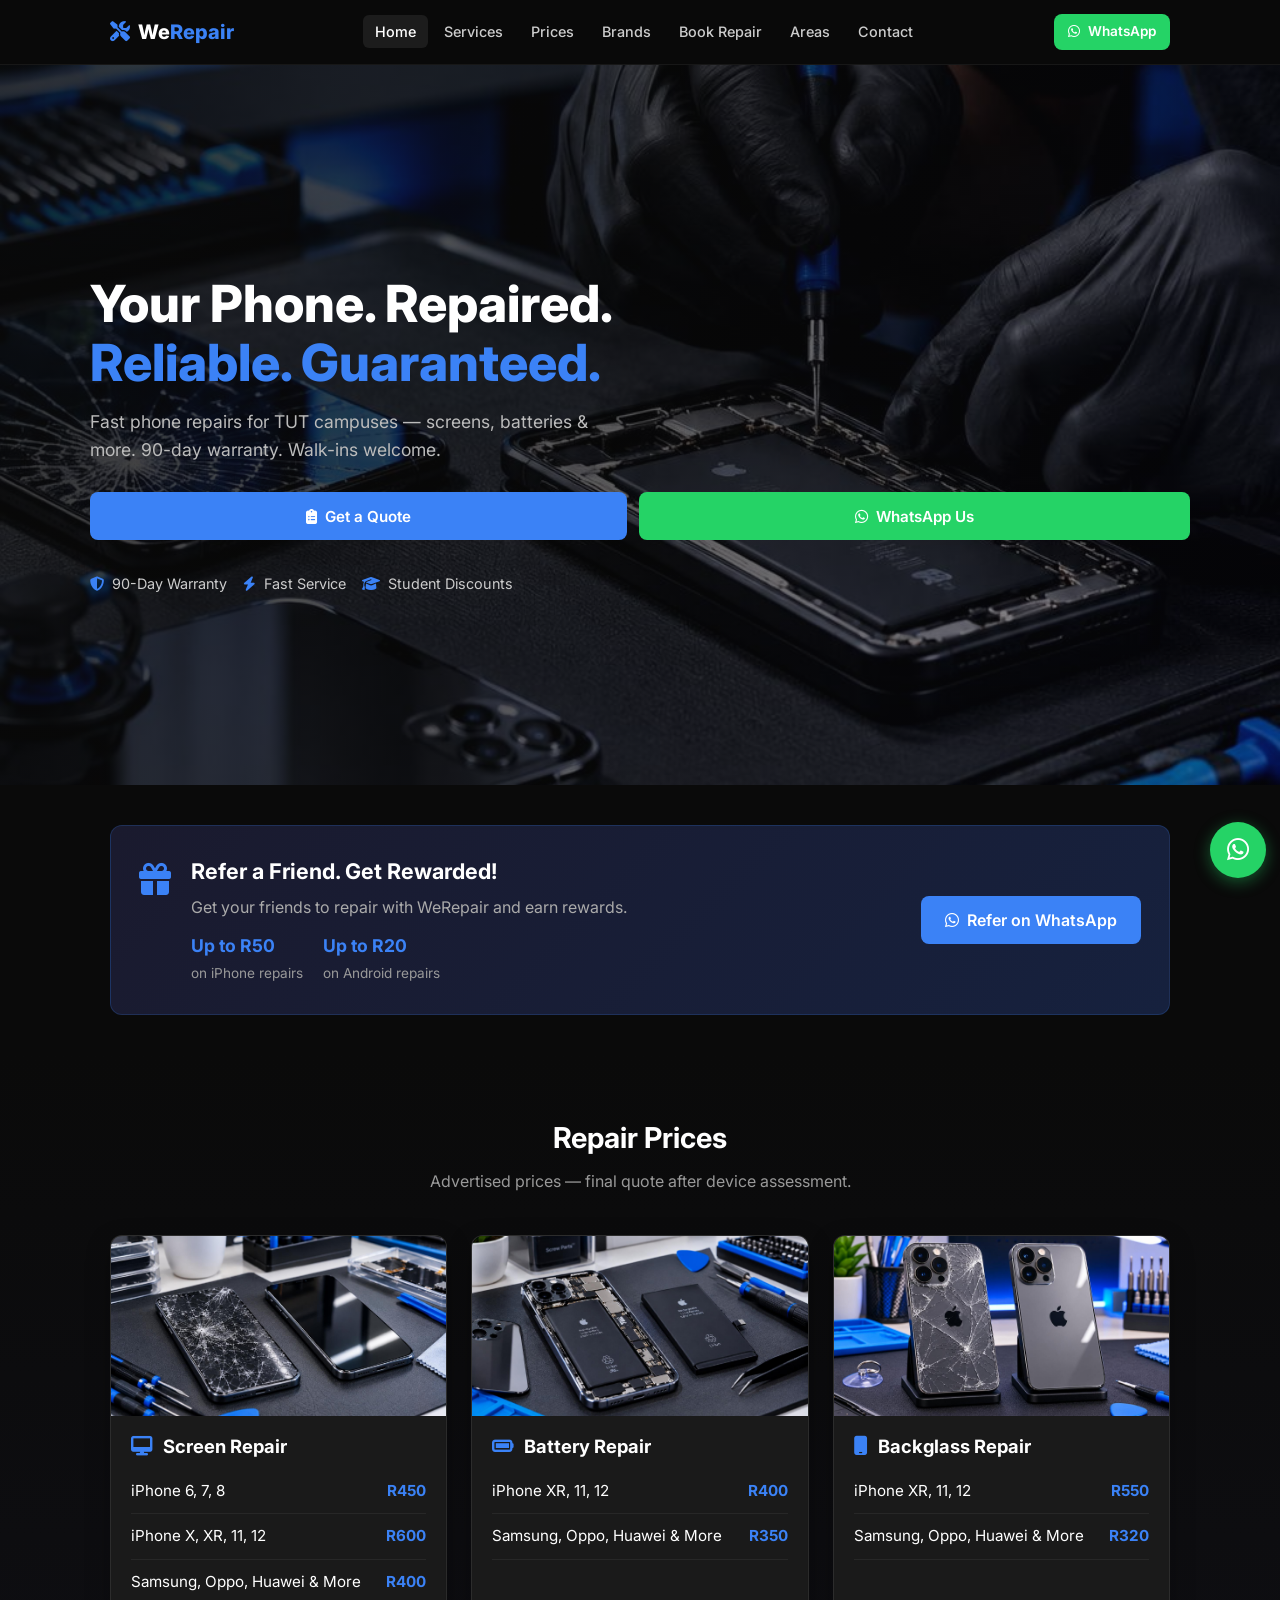
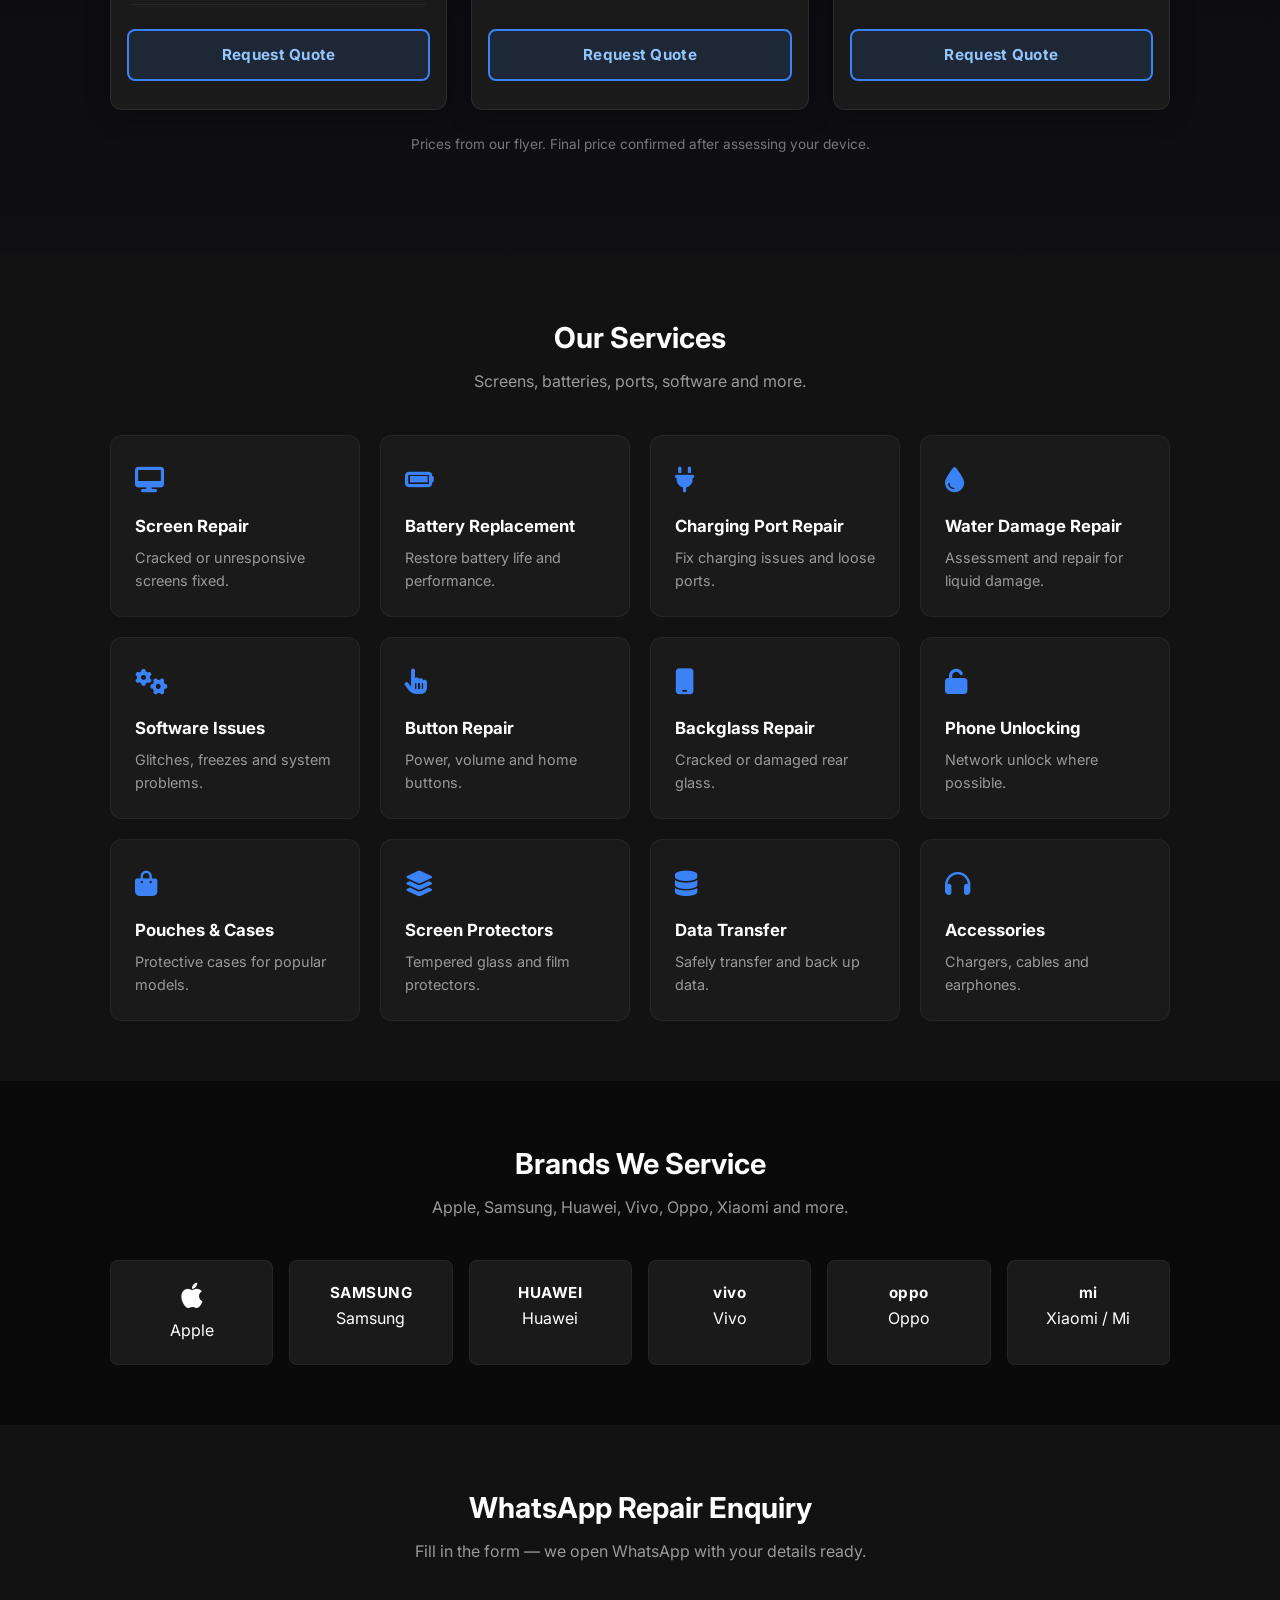
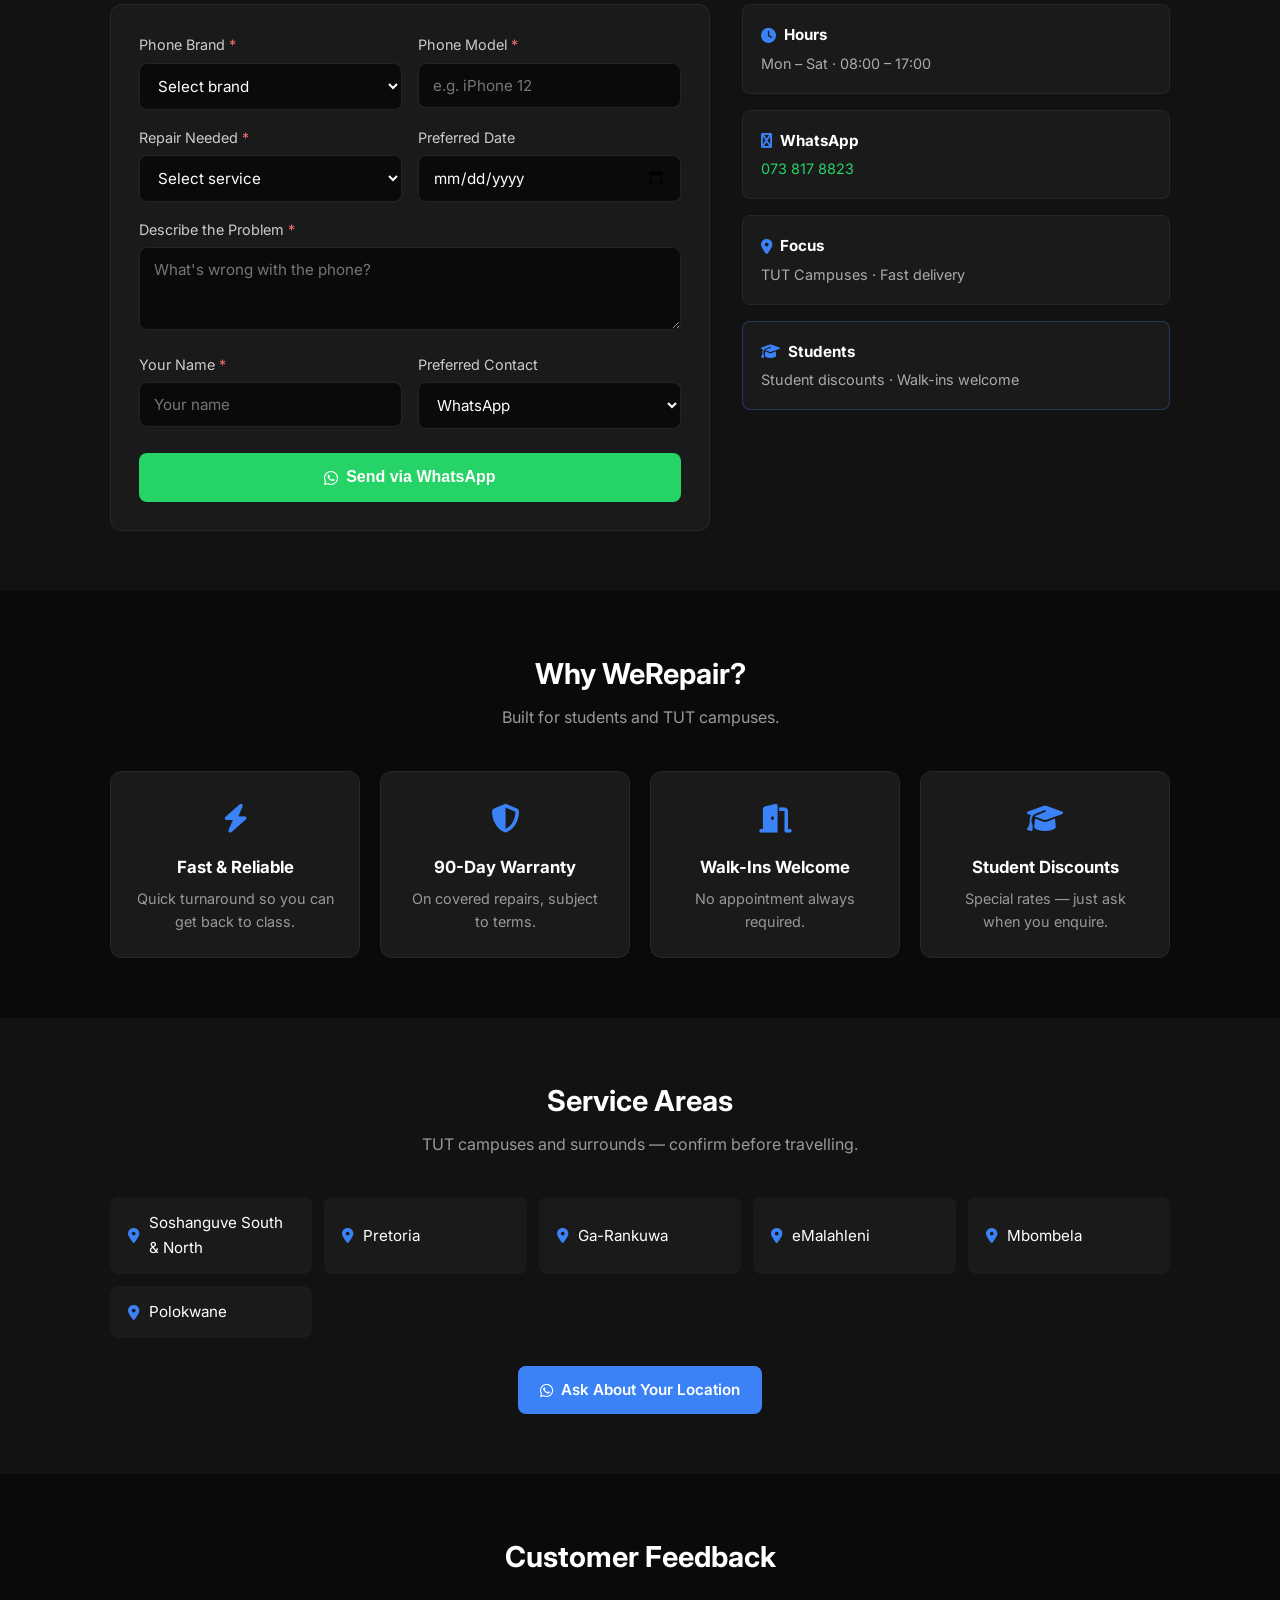
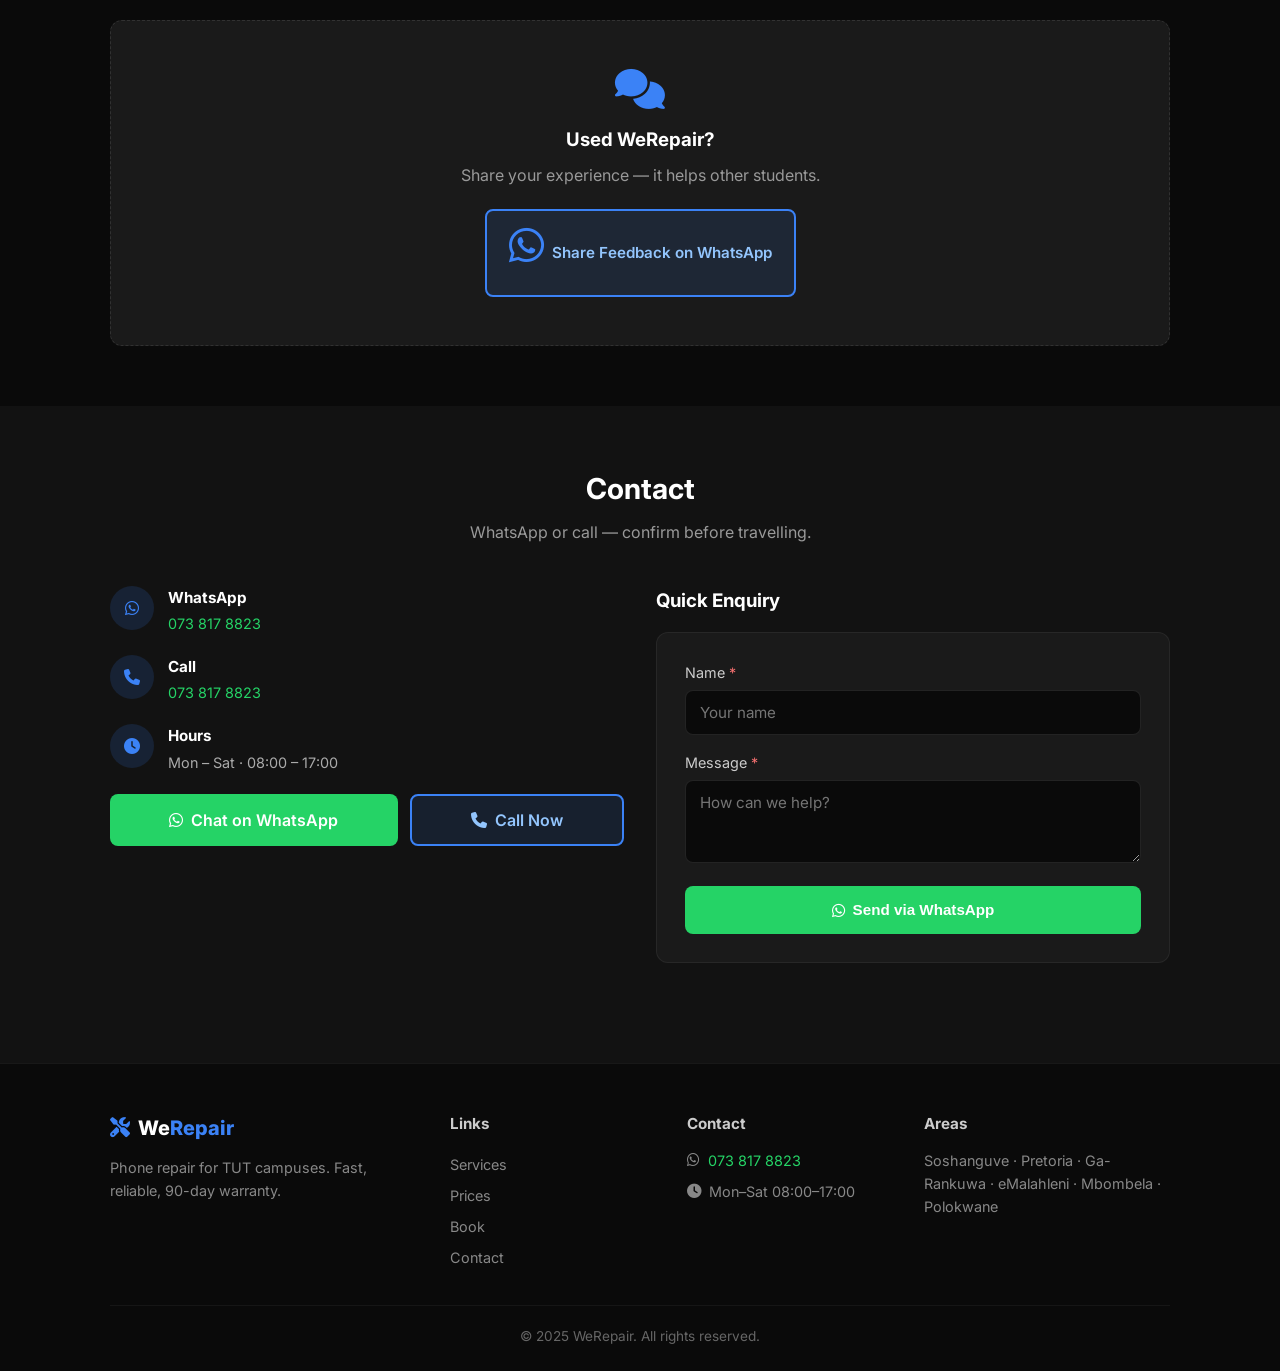
<file: index.html>
<!DOCTYPE html>
<html lang="en">
<head>
  <meta charset="UTF-8">
  <meta name="viewport" content="width=device-width, initial-scale=1.0">
  <meta name="description" content="WeRepair - Premium phone repair serving TUT campuses. Fast, reliable screen, battery and backglass repairs with 90-day warranty. Walk-ins welcome. Student discounts available.">
  <title>WeRepair | Premium Phone Repair Serving TUT Campuses</title>
  <link rel="preconnect" href="https://fonts.googleapis.com">
  <link rel="preconnect" href="https://fonts.gstatic.com" crossorigin>
  <link href="https://fonts.googleapis.com/css2?family=Inter:wght@400;500;600;700;800&display=swap" rel="stylesheet">
  <link rel="stylesheet" href="https://cdnjs.cloudflare.com/ajax/libs/font-awesome/6.5.1/css/all.min.css">
  <link rel="stylesheet" href="css/styles.css?v=14">
  <link rel="icon" href="data:image/svg+xml,<svg xmlns='http://www.w3.org/2000/svg' viewBox='0 0 100 100'><text y='.9em' font-size='90'>🔧</text></svg>">
</head>
<body>
  <header class="header" id="header">
    <div class="container nav-container">
      <a href="#home" class="logo">
        <span class="logo-icon"><i class="fas fa-tools"></i></span>
        <span class="logo-text">We<span>Repair</span></span>
      </a>
      <nav class="nav" id="nav">
        <ul class="nav-list">
          <li><a href="#home" class="nav-link">Home</a></li>
          <li><a href="#services" class="nav-link">Services</a></li>
          <li><a href="#prices" class="nav-link">Prices</a></li>
          <li><a href="#brands" class="nav-link">Brands</a></li>
          <li><a href="#booking" class="nav-link">Book Repair</a></li>
          <li><a href="#areas" class="nav-link">Areas</a></li>
          <li><a href="#contact" class="nav-link">Contact</a></li>
        </ul>
      </nav>
      <div class="nav-actions">
        <a href="https://wa.me/27738178823" class="btn btn-whatsapp btn-sm" target="_blank" rel="noopener"><i class="fab fa-whatsapp"></i> WhatsApp</a>
        <button class="nav-toggle" id="nav-toggle" aria-label="Toggle menu"><span></span><span></span><span></span></button>
      </div>
    </div>
  </header>

  <section class="hero" id="home">
    <div class="hero-bg" style="background-image:url('images/hero-repair.jpg.png');"></div>
    <div class="hero-overlay"></div>
    <div class="container hero-content">
      <div class="hero-text">
        <h1>Your Phone. Repaired.<br><span>Reliable. Guaranteed.</span></h1>
        <p class="hero-subtitle">Fast phone repairs for TUT campuses — screens, batteries & more. 90-day warranty. Walk-ins welcome.</p>
        <div class="hero-buttons">
          <a href="#booking" class="btn btn-primary"><i class="fas fa-clipboard-list"></i> Get a Quote</a>
          <a href="https://wa.me/27738178823?text=Hi%20WeRepair%2C%20I%20need%20help%20with%20my%20phone%20repair." class="btn btn-whatsapp" target="_blank" rel="noopener"><i class="fab fa-whatsapp"></i> WhatsApp Us</a>
        </div>
        <div class="trust-badges">
          <div class="badge"><i class="fas fa-shield-alt"></i><span>90-Day Warranty</span></div>
          <div class="badge"><i class="fas fa-bolt"></i><span>Fast Service</span></div>
          <div class="badge"><i class="fas fa-graduation-cap"></i><span>Student Discounts</span></div>
        </div>
      </div>
    </div>
  </section>

  <section class="referral" id="referral">
    <div class="container">
      <div class="referral-card">
        <div class="referral-content">
          <div class="referral-icon"><i class="fas fa-gift"></i></div>
          <div class="referral-text">
            <h2>Refer a Friend. Get Rewarded!</h2>
            <p>Get your friends to repair with WeRepair and earn rewards.</p>
            <div class="referral-offers">
              <div class="offer"><span class="offer-amount">Up to R50</span><span class="offer-label">on iPhone repairs</span></div>
              <div class="offer"><span class="offer-amount">Up to R20</span><span class="offer-label">on Android repairs</span></div>
            </div>
          </div>
        </div>
        <a href="https://wa.me/27738178823?text=Hi%20WeRepair%2C%20I%20would%20like%20to%20know%20more%20about%20the%20Refer-a-Friend%20reward." class="btn btn-primary btn-lg" target="_blank" rel="noopener"><i class="fab fa-whatsapp"></i> Refer on WhatsApp</a>
      </div>
    </div>
  </section>

  <section class="prices" id="prices">
    <div class="container">
      <div class="section-header">
        <h2>Repair Prices</h2>
        <p>Advertised prices — final quote after device assessment.</p>
      </div>
      <div class="price-grid">
        <div class="price-card">
          <div class="price-card-image">
            <img src="images/service-screen.jpg.png" alt="Screen repair" loading="lazy">
          </div>
          <div class="price-card-header"><i class="fas fa-desktop"></i><h3>Screen Repair</h3></div>
          <ul class="price-list">
            <li><span class="model">iPhone 6, 7, 8</span><span class="price">R450</span></li>
            <li><span class="model">iPhone X, XR, 11, 12</span><span class="price">R600</span></li>
            <li><span class="model">Samsung, Oppo, Huawei & More</span><span class="price">R400</span></li>
          </ul>
          <a href="#booking" class="btn btn-outline btn-block" data-service="Screen Repair">Request Quote</a>
        </div>
        <div class="price-card">
          <div class="price-card-image">
            <img src="images/service-battery.jpg.png" alt="Battery repair" loading="lazy">
          </div>
          <div class="price-card-header"><i class="fas fa-battery-full"></i><h3>Battery Repair</h3></div>
          <ul class="price-list">
            <li><span class="model">iPhone XR, 11, 12</span><span class="price">R400</span></li>
            <li><span class="model">Samsung, Oppo, Huawei & More</span><span class="price">R350</span></li>
          </ul>
          <a href="#booking" class="btn btn-outline btn-block" data-service="Battery Repair">Request Quote</a>
        </div>
        <div class="price-card">
          <div class="price-card-image">
            <img src="images/service-backglass.jpg.png" alt="Backglass repair" loading="lazy">
          </div>
          <div class="price-card-header"><i class="fas fa-mobile"></i><h3>Backglass Repair</h3></div>
          <ul class="price-list">
            <li><span class="model">iPhone XR, 11, 12</span><span class="price">R550</span></li>
            <li><span class="model">Samsung, Oppo, Huawei & More</span><span class="price">R320</span></li>
          </ul>
          <a href="#booking" class="btn btn-outline btn-block" data-service="Backglass Repair">Request Quote</a>
        </div>
      </div>
      <p class="price-disclaimer">Prices from our flyer. Final price confirmed after assessing your device.</p>
    </div>
  </section>

  <section class="services" id="services">
    <div class="container">
      <div class="section-header"><h2>Our Services</h2><p>Screens, batteries, ports, software and more.</p></div>
      <div class="services-grid">
        <div class="service-card"><div class="service-icon"><i class="fas fa-desktop"></i></div><h3>Screen Repair</h3><p>Cracked or unresponsive screens fixed.</p></div>
        <div class="service-card"><div class="service-icon"><i class="fas fa-battery-full"></i></div><h3>Battery Replacement</h3><p>Restore battery life and performance.</p></div>
        <div class="service-card"><div class="service-icon"><i class="fas fa-plug"></i></div><h3>Charging Port Repair</h3><p>Fix charging issues and loose ports.</p></div>
        <div class="service-card"><div class="service-icon"><i class="fas fa-tint"></i></div><h3>Water Damage Repair</h3><p>Assessment and repair for liquid damage.</p></div>
        <div class="service-card"><div class="service-icon"><i class="fas fa-cogs"></i></div><h3>Software Issues</h3><p>Glitches, freezes and system problems.</p></div>
        <div class="service-card"><div class="service-icon"><i class="fas fa-hand-pointer"></i></div><h3>Button Repair</h3><p>Power, volume and home buttons.</p></div>
        <div class="service-card"><div class="service-icon"><i class="fas fa-mobile"></i></div><h3>Backglass Repair</h3><p>Cracked or damaged rear glass.</p></div>
        <div class="service-card"><div class="service-icon"><i class="fas fa-unlock"></i></div><h3>Phone Unlocking</h3><p>Network unlock where possible.</p></div>
        <div class="service-card"><div class="service-icon"><i class="fas fa-shopping-bag"></i></div><h3>Pouches & Cases</h3><p>Protective cases for popular models.</p></div>
        <div class="service-card"><div class="service-icon"><i class="fas fa-layer-group"></i></div><h3>Screen Protectors</h3><p>Tempered glass and film protectors.</p></div>
        <div class="service-card"><div class="service-icon"><i class="fas fa-database"></i></div><h3>Data Transfer</h3><p>Safely transfer and back up data.</p></div>
        <div class="service-card"><div class="service-icon"><i class="fas fa-headphones"></i></div><h3>Accessories</h3><p>Chargers, cables and earphones.</p></div>
      </div>
    </div>
  </section>

  <section class="brands" id="brands">
    <div class="container">
      <div class="section-header"><h2>Brands We Service</h2><p>Apple, Samsung, Huawei, Vivo, Oppo, Xiaomi and more.</p></div>
      <div class="brands-grid">
        <div class="brand-item"><i class="fab fa-apple"></i><span>Apple</span></div>
        <div class="brand-item"><span class="brand-text">SAMSUNG</span><span>Samsung</span></div>
        <div class="brand-item"><span class="brand-text">HUAWEI</span><span>Huawei</span></div>
        <div class="brand-item"><span class="brand-text">vivo</span><span>Vivo</span></div>
        <div class="brand-item"><span class="brand-text">oppo</span><span>Oppo</span></div>
        <div class="brand-item"><span class="brand-text">mi</span><span>Xiaomi / Mi</span></div>
      </div>
    </div>
  </section>

  <section class="booking" id="booking">
    <div class="container">
      <div class="section-header"><h2>WhatsApp Repair Enquiry</h2><p>Fill in the form — we open WhatsApp with your details ready.</p></div>
      <div class="booking-wrapper">
        <form id="repair-form" class="repair-form" novalidate>
          <div class="form-row">
            <div class="form-group"><label for="brand">Phone Brand <span class="required">*</span></label><select id="brand" name="brand" required><option value="">Select brand</option><option value="Apple">Apple</option><option value="Samsung">Samsung</option><option value="Huawei">Huawei</option><option value="Vivo">Vivo</option><option value="Oppo">Oppo</option><option value="Xiaomi">Xiaomi / Mi</option><option value="Other">Other</option></select></div>
            <div class="form-group"><label for="model">Phone Model <span class="required">*</span></label><input type="text" id="model" name="model" placeholder="e.g. iPhone 12" required></div>
          </div>
          <div class="form-row">
            <div class="form-group"><label for="service">Repair Needed <span class="required">*</span></label><select id="service" name="service" required><option value="">Select service</option><option value="Screen Repair">Screen Repair</option><option value="Battery Replacement">Battery Replacement</option><option value="Backglass Repair">Backglass Repair</option><option value="Charging Port Repair">Charging Port Repair</option><option value="Water Damage Repair">Water Damage Repair</option><option value="Software Issues">Software Issues</option><option value="Button Repair">Button Repair</option><option value="Other">Other</option></select></div>
            <div class="form-group"><label for="preferred-date">Preferred Date</label><input type="date" id="preferred-date" name="preferred-date"></div>
          </div>
          <div class="form-group"><label for="problem">Describe the Problem <span class="required">*</span></label><textarea id="problem" name="problem" rows="3" placeholder="What's wrong with the phone?" required></textarea></div>
          <div class="form-row">
            <div class="form-group"><label for="name">Your Name <span class="required">*</span></label><input type="text" id="name" name="name" placeholder="Your name" required></div>
            <div class="form-group"><label for="contact-method">Preferred Contact</label><select id="contact-method" name="contact-method"><option value="WhatsApp">WhatsApp</option><option value="Call">Phone Call</option></select></div>
          </div>
          <div class="form-actions"><button type="submit" class="btn btn-whatsapp btn-lg"><i class="fab fa-whatsapp"></i> Send via WhatsApp</button></div>
        </form>
        <div class="booking-info">
          <div class="info-card"><h3><i class="fas fa-clock"></i> Hours</h3><p>Mon – Sat · 08:00 – 17:00</p></div>
          <div class="info-card"><h3><i class="fas fa-whatsapp"></i> WhatsApp</h3><p><a href="https://wa.me/27738178823">073 817 8823</a></p></div>
          <div class="info-card"><h3><i class="fas fa-map-marker-alt"></i> Focus</h3><p>TUT Campuses · Fast delivery</p></div>
          <div class="info-card highlight"><h3><i class="fas fa-graduation-cap"></i> Students</h3><p>Student discounts · Walk-ins welcome</p></div>
        </div>
      </div>
    </div>
  </section>

  <section class="why-us" id="why-us">
    <div class="container">
      <div class="section-header"><h2>Why WeRepair?</h2><p>Built for students and TUT campuses.</p></div>
      <div class="why-grid">
        <div class="why-card"><div class="why-icon"><i class="fas fa-bolt"></i></div><h3>Fast & Reliable</h3><p>Quick turnaround so you can get back to class.</p></div>
        <div class="why-card"><div class="why-icon"><i class="fas fa-shield-alt"></i></div><h3>90-Day Warranty</h3><p>On covered repairs, subject to terms.</p></div>
        <div class="why-card"><div class="why-icon"><i class="fas fa-door-open"></i></div><h3>Walk-Ins Welcome</h3><p>No appointment always required.</p></div>
        <div class="why-card"><div class="why-icon"><i class="fas fa-graduation-cap"></i></div><h3>Student Discounts</h3><p>Special rates — just ask when you enquire.</p></div>
      </div>
    </div>
  </section>

  <section class="areas" id="areas">
    <div class="container">
      <div class="section-header"><h2>Service Areas</h2><p>TUT campuses and surrounds — confirm before travelling.</p></div>
      <div class="areas-grid">
        <div class="area-item"><i class="fas fa-map-marker-alt"></i><span>Soshanguve South & North</span></div>
        <div class="area-item"><i class="fas fa-map-marker-alt"></i><span>Pretoria</span></div>
        <div class="area-item"><i class="fas fa-map-marker-alt"></i><span>Ga-Rankuwa</span></div>
        <div class="area-item"><i class="fas fa-map-marker-alt"></i><span>eMalahleni</span></div>
        <div class="area-item"><i class="fas fa-map-marker-alt"></i><span>Mbombela</span></div>
        <div class="area-item"><i class="fas fa-map-marker-alt"></i><span>Polokwane</span></div>
      </div>
      <div class="areas-cta">
        <a href="https://wa.me/27738178823?text=Hi%20WeRepair%2C%20do%20you%20cover%20my%20campus%3F" class="btn btn-primary" target="_blank" rel="noopener"><i class="fab fa-whatsapp"></i> Ask About Your Location</a>
      </div>
    </div>
  </section>

  <section class="reviews" id="reviews">
    <div class="container">
      <div class="section-header"><h2>Customer Feedback</h2></div>
      <div class="reviews-placeholder">
        <div class="placeholder-content">
          <i class="fas fa-comments"></i>
          <h3>Used WeRepair?</h3>
          <p>Share your experience — it helps other students.</p>
          <a href="https://wa.me/27738178823?text=Hi%20WeRepair%2C%20I%20would%20like%20to%20share%20feedback." class="btn btn-outline" target="_blank" rel="noopener"><i class="fab fa-whatsapp"></i> Share Feedback on WhatsApp</a>
        </div>
      </div>
    </div>
  </section>

  <section class="contact" id="contact">
    <div class="container">
      <div class="section-header"><h2>Contact</h2><p>WhatsApp or call — confirm before travelling.</p></div>
      <div class="contact-grid">
        <div class="contact-info">
          <div class="contact-item"><div class="contact-icon"><i class="fab fa-whatsapp"></i></div><div><h4>WhatsApp</h4><p><a href="https://wa.me/27738178823">073 817 8823</a></p></div></div>
          <div class="contact-item"><div class="contact-icon"><i class="fas fa-phone"></i></div><div><h4>Call</h4><p><a href="tel:+27738178823">073 817 8823</a></p></div></div>
          <div class="contact-item"><div class="contact-icon"><i class="fas fa-clock"></i></div><div><h4>Hours</h4><p>Mon – Sat · 08:00 – 17:00</p></div></div>
          <div class="contact-actions">
            <a href="https://wa.me/27738178823" class="btn btn-whatsapp btn-lg" target="_blank" rel="noopener"><i class="fab fa-whatsapp"></i> Chat on WhatsApp</a>
            <a href="tel:+27738178823" class="btn btn-outline btn-lg"><i class="fas fa-phone"></i> Call Now</a>
          </div>
        </div>
        <div class="contact-form-wrapper">
          <h3>Quick Enquiry</h3>
          <form id="contact-form" class="contact-form" novalidate>
            <div class="form-group"><label for="c-name">Name <span class="required">*</span></label><input type="text" id="c-name" name="name" required placeholder="Your name"></div>
            <div class="form-group"><label for="c-message">Message <span class="required">*</span></label><textarea id="c-message" name="message" rows="3" required placeholder="How can we help?"></textarea></div>
            <button type="submit" class="btn btn-whatsapp btn-block"><i class="fab fa-whatsapp"></i> Send via WhatsApp</button>
          </form>
        </div>
      </div>
    </div>
  </section>

  <footer class="footer">
    <div class="container">
      <div class="footer-grid">
        <div class="footer-brand">
          <a href="#home" class="logo"><span class="logo-icon"><i class="fas fa-tools"></i></span><span class="logo-text">We<span>Repair</span></span></a>
          <p>Phone repair for TUT campuses. Fast, reliable, 90-day warranty.</p>
        </div>
        <div class="footer-links"><h4>Links</h4><ul><li><a href="#services">Services</a></li><li><a href="#prices">Prices</a></li><li><a href="#booking">Book</a></li><li><a href="#contact">Contact</a></li></ul></div>
        <div class="footer-contact"><h4>Contact</h4><ul><li><i class="fab fa-whatsapp"></i> <a href="https://wa.me/27738178823">073 817 8823</a></li><li><i class="fas fa-clock"></i> Mon–Sat 08:00–17:00</li></ul></div>
        <div class="footer-areas"><h4>Areas</h4><p>Soshanguve · Pretoria · Ga-Rankuwa · eMalahleni · Mbombela · Polokwane</p></div>
      </div>
      <div class="footer-bottom"><p>&copy; 2025 WeRepair. All rights reserved.</p></div>
    </div>
  </footer>

  <button class="scroll-top" id="scroll-top" aria-label="Scroll to top"><i class="fas fa-chevron-up"></i></button>
  <a href="https://wa.me/27738178823" class="floating-whatsapp" target="_blank" rel="noopener" aria-label="Chat on WhatsApp"><i class="fab fa-whatsapp"></i></a>

  <script src="js/script.js"></script>
</body>
</html>
</file>
<file: css/styles.css>
/* ===== CSS Variables ===== */
:root {
  --color-black: #0a0a0a;
  --color-charcoal: #1a1a1a;
  --color-dark: #121212;
  --color-gray: #2a2a2a;
  --color-light-gray: #888;
  --color-white: #ffffff;
  --color-blue: #3b82f6;
  --color-blue-dark: #2563eb;
  --color-whatsapp: #25d366;
  --color-whatsapp-dark: #1da851;
  --font: 'Inter', -apple-system, BlinkMacSystemFont, sans-serif;
  --radius: 12px;
  --radius-sm: 8px;
  --shadow: 0 4px 20px rgba(0,0,0,0.3);
  --transition: 0.3s ease;
}

*, *::before, *::after { box-sizing: border-box; margin: 0; padding: 0; }
html {
  scroll-behavior: smooth;
  overflow-x: hidden;
  width: 100%;
}
body {
  font-family: var(--font);
  background: var(--color-black);
  color: var(--color-white);
  line-height: 1.6;
  overflow-x: hidden;
  width: 100%;
  max-width: 100vw;
}
img { max-width: 100%; display: block; }
a { color: inherit; text-decoration: none; }
ul { list-style: none; }
.container {
  width: 100%;
  max-width: 1100px;
  margin: 0 auto;
  padding: 0 20px;
  box-sizing: border-box;
}

/* Buttons */
.btn {
  display: inline-flex;
  align-items: center;
  justify-content: center;
  gap: 8px;
  padding: 14px 22px;
  border-radius: var(--radius-sm);
  font-weight: 600;
  font-size: 0.95rem;
  border: none;
  cursor: pointer;
  transition: var(--transition);
  white-space: normal;
  text-align: center;
  line-height: 1.3;
  min-height: 48px;
}
.btn-primary { background: var(--color-blue); color: white; }
.btn-primary:hover { background: var(--color-blue-dark); transform: translateY(-1px); }
.btn-whatsapp { background: var(--color-whatsapp); color: white; }
.btn-whatsapp:hover { background: var(--color-whatsapp-dark); transform: translateY(-1px); }
.btn-outline {
  background: rgba(59,130,246,0.12);
  border: 2px solid var(--color-blue);
  color: #93c5fd;
}
.btn-outline:hover {
  background: var(--color-blue);
  color: white;
  border-color: var(--color-blue);
}
.btn-sm { padding: 8px 14px; font-size: 0.85rem; min-height: 36px; }
.btn-lg { padding: 14px 24px; font-size: 1rem; }
.btn-block { width: 100%; display: flex; }

/* Header */
.header {
  position: sticky;
  top: 0;
  z-index: 1000;
  background: rgba(10,10,10,0.95);
  backdrop-filter: blur(12px);
  border-bottom: 1px solid rgba(255,255,255,0.06);
  width: 100%;
}
.nav-container {
  display: flex;
  align-items: center;
  justify-content: space-between;
  height: 64px;
  gap: 12px;
}
.logo {
  display: flex;
  align-items: center;
  gap: 8px;
  font-weight: 800;
  font-size: 1.25rem;
  flex-shrink: 0;
}
.logo-icon { color: var(--color-blue); }
.logo-text span { color: var(--color-blue); }
.nav-list { display: flex; gap: 4px; }
.nav-link {
  padding: 8px 12px;
  border-radius: 6px;
  font-size: 0.9rem;
  font-weight: 500;
  color: #ccc;
  transition: var(--transition);
}
.nav-link:hover, .nav-link.active {
  color: white;
  background: rgba(255,255,255,0.08);
}
.nav-actions {
  display: flex;
  align-items: center;
  gap: 10px;
  flex-shrink: 0;
}
.nav-toggle {
  display: none;
  flex-direction: column;
  gap: 5px;
  background: none;
  border: none;
  cursor: pointer;
  padding: 8px;
}
.nav-toggle span {
  display: block;
  width: 22px;
  height: 2px;
  background: white;
  border-radius: 2px;
  transition: var(--transition);
}

/* Hero */
.hero {
  position: relative;
  min-height: 80vh;
  display: flex;
  align-items: center;
  overflow: hidden;
  width: 100%;
}
.hero-bg {
  position: absolute;
  inset: 0;
  background-size: cover;
  background-position: center center;
  background-repeat: no-repeat;
  z-index: 0;
}
.hero-overlay {
  position: absolute;
  inset: 0;
  background: linear-gradient(
    105deg,
    rgba(10, 10, 10, 0.82) 0%,
    rgba(10, 10, 10, 0.68) 45%,
    rgba(10, 10, 18, 0.42) 100%
  );
  pointer-events: none;
  z-index: 1;
}
.hero-content {
  position: relative;
  z-index: 2;
  padding: 80px 0 60px;
  width: 100%;
}
.hero-text h1 {
  font-size: clamp(1.9rem, 5vw, 3.2rem);
  font-weight: 800;
  line-height: 1.15;
  margin-bottom: 16px;
}
.hero-text h1 span { color: var(--color-blue); }
.hero-subtitle {
  font-size: 1.1rem;
  color: #bbb;
  max-width: 520px;
  margin-bottom: 28px;
}
.hero-buttons {
  display: flex;
  flex-wrap: wrap;
  gap: 12px;
  margin-bottom: 32px;
}
.hero-buttons .btn {
  flex: 1 1 auto;
  min-width: 140px;
}
.trust-badges {
  display: flex;
  flex-wrap: wrap;
  gap: 16px;
}
.badge {
  display: flex;
  align-items: center;
  gap: 8px;
  font-size: 0.9rem;
  color: #ccc;
}
.badge i { color: var(--color-blue); }

/* Referral */
.referral { padding: 40px 0; }
.referral-card {
  background: linear-gradient(135deg, #1a1a2e, #16213e);
  border-radius: var(--radius);
  padding: 28px;
  display: flex;
  flex-wrap: wrap;
  align-items: center;
  justify-content: space-between;
  gap: 24px;
  border: 1px solid rgba(59,130,246,0.2);
}
.referral-content {
  display: flex;
  gap: 20px;
  align-items: flex-start;
  flex: 1 1 280px;
}
.referral-icon { font-size: 2rem; color: var(--color-blue); flex-shrink: 0; }
.referral-text h2 { font-size: 1.35rem; margin-bottom: 6px; }
.referral-text p { color: #aaa; margin-bottom: 12px; }
.referral-offers { display: flex; gap: 20px; flex-wrap: wrap; }
.offer-amount { display: block; font-weight: 700; color: var(--color-blue); font-size: 1.1rem; }
.offer-label { font-size: 0.85rem; color: #999; }
.referral-card .btn { flex-shrink: 0; }

/* Prices */
.prices {
  padding: 60px 0 100px;
  background: linear-gradient(180deg, var(--color-black) 0%, #0f0f14 100%);
}
.section-header { text-align: center; margin-bottom: 40px; }
.section-header h2 { font-size: 1.8rem; margin-bottom: 8px; }
.section-header p { color: #999; }
.price-grid {
  display: grid;
  grid-template-columns: repeat(auto-fit, minmax(260px, 1fr));
  gap: 24px;
}
.price-card {
  background: var(--color-charcoal);
  border-radius: var(--radius);
  overflow: hidden;
  border: 1px solid rgba(255,255,255,0.08);
  transition: var(--transition);
  display: flex;
  flex-direction: column;
  box-shadow: 0 8px 24px rgba(0,0,0,0.25);
}
.price-card:hover {
  transform: translateY(-4px);
  border-color: rgba(59,130,246,0.35);
}
.price-card-image {
  width: 100%;
  height: 180px;
  overflow: hidden;
  background: #111;
  position: relative;
}
.price-card-image img {
  width: 100%;
  height: 100%;
  object-fit: cover;
  transition: transform 0.4s ease;
}
.price-card:hover .price-card-image img { transform: scale(1.05); }
.price-card-header {
  display: flex;
  align-items: center;
  gap: 10px;
  padding: 16px 20px 8px;
}
.price-card-header i { color: var(--color-blue); font-size: 1.2rem; }
.price-card-header h3 { font-size: 1.15rem; }
.price-list { padding: 0 20px 16px; flex: 1; }
.price-list li {
  display: flex;
  justify-content: space-between;
  gap: 12px;
  padding: 10px 0;
  border-bottom: 1px solid rgba(255,255,255,0.06);
  font-size: 0.95rem;
}
.price-list .model { flex: 1; min-width: 0; }
.price-list .price { font-weight: 700; color: var(--color-blue); white-space: nowrap; }

/* Request Quote button – full width, clear, not cut */
.price-card .btn {
  margin: 8px 16px 28px;
  width: calc(100% - 32px);
  box-sizing: border-box;
  font-weight: 700;
  letter-spacing: 0.02em;
}

.price-disclaimer {
  text-align: center;
  color: #777;
  font-size: 0.85rem;
  margin-top: 24px;
}

/* Services */
.services { padding: 60px 0; background: var(--color-dark); }
.services-grid {
  display: grid;
  grid-template-columns: repeat(auto-fit, minmax(220px, 1fr));
  gap: 20px;
}
.service-card {
  background: var(--color-charcoal);
  border-radius: var(--radius);
  padding: 24px;
  border: 1px solid rgba(255,255,255,0.05);
  transition: var(--transition);
}
.service-card:hover { border-color: rgba(59,130,246,0.3); }
.service-icon { font-size: 1.6rem; color: var(--color-blue); margin-bottom: 12px; }
.service-card h3 { font-size: 1.05rem; margin-bottom: 6px; }
.service-card p { color: #999; font-size: 0.9rem; }

/* Brands */
.brands { padding: 60px 0; }
.brands-grid {
  display: grid;
  grid-template-columns: repeat(auto-fit, minmax(130px, 1fr));
  gap: 16px;
}
.brand-item {
  background: var(--color-charcoal);
  border-radius: var(--radius-sm);
  padding: 20px;
  text-align: center;
  border: 1px solid rgba(255,255,255,0.05);
}
.brand-item i { font-size: 1.8rem; margin-bottom: 8px; display: block; }
.brand-text { font-weight: 700; font-size: 0.95rem; letter-spacing: 0.5px; display: block; }

/* Booking */
.booking { padding: 60px 0; background: var(--color-dark); }
.booking-wrapper {
  display: grid;
  grid-template-columns: 1.4fr 1fr;
  gap: 32px;
}
.repair-form, .contact-form {
  background: var(--color-charcoal);
  border-radius: var(--radius);
  padding: 28px;
  border: 1px solid rgba(255,255,255,0.06);
}
.form-row {
  display: grid;
  grid-template-columns: 1fr 1fr;
  gap: 16px;
}
.form-group { margin-bottom: 16px; }
.form-group label {
  display: block;
  font-size: 0.9rem;
  margin-bottom: 6px;
  color: #ccc;
}
.required { color: #f87171; }
.form-group input,
.form-group select,
.form-group textarea {
  width: 100%;
  padding: 12px 14px;
  border-radius: var(--radius-sm);
  background: var(--color-black);
  border: 1px solid rgba(255,255,255,0.1);
  color: white;
  font-family: inherit;
  font-size: 0.95rem;
  box-sizing: border-box;
}
.form-group input:focus,
.form-group select:focus,
.form-group textarea:focus {
  outline: none;
  border-color: var(--color-blue);
}
.form-actions { margin-top: 8px; }
.form-actions .btn { width: 100%; }
.booking-info { display: flex; flex-direction: column; gap: 16px; }
.info-card {
  background: var(--color-charcoal);
  border-radius: var(--radius-sm);
  padding: 18px;
  border: 1px solid rgba(255,255,255,0.05);
}
.info-card.highlight { border-color: rgba(59,130,246,0.3); }
.info-card h3 {
  font-size: 0.95rem;
  margin-bottom: 4px;
  display: flex;
  align-items: center;
  gap: 8px;
}
.info-card h3 i { color: var(--color-blue); }
.info-card p { color: #aaa; font-size: 0.9rem; }
.info-card a { color: var(--color-whatsapp); }

/* Why Us */
.why-us { padding: 60px 0; }
.why-grid {
  display: grid;
  grid-template-columns: repeat(auto-fit, minmax(200px, 1fr));
  gap: 20px;
}
.why-card {
  background: var(--color-charcoal);
  border-radius: var(--radius);
  padding: 24px;
  text-align: center;
  border: 1px solid rgba(255,255,255,0.05);
}
.why-icon { font-size: 1.8rem; color: var(--color-blue); margin-bottom: 12px; }
.why-card h3 { font-size: 1.05rem; margin-bottom: 6px; }
.why-card p { color: #999; font-size: 0.9rem; }

/* Areas */
.areas { padding: 60px 0; background: var(--color-dark); }
.areas-grid {
  display: grid;
  grid-template-columns: repeat(auto-fit, minmax(180px, 1fr));
  gap: 12px;
  margin-bottom: 28px;
}
.area-item {
  display: flex;
  align-items: center;
  gap: 10px;
  background: var(--color-charcoal);
  padding: 14px 18px;
  border-radius: var(--radius-sm);
  font-size: 0.95rem;
}
.area-item i { color: var(--color-blue); flex-shrink: 0; }
.areas-cta { text-align: center; }

/* Reviews */
.reviews { padding: 60px 0; }
.reviews-placeholder {
  background: var(--color-charcoal);
  border-radius: var(--radius);
  padding: 48px 24px;
  text-align: center;
  border: 1px dashed rgba(255,255,255,0.1);
}
.placeholder-content i {
  font-size: 2.5rem;
  color: var(--color-blue);
  margin-bottom: 16px;
}
.placeholder-content h3 { margin-bottom: 8px; }
.placeholder-content p { color: #999; margin-bottom: 20px; }

/* Contact */
.contact { padding: 60px 0 100px; background: var(--color-dark); }
.contact-grid {
  display: grid;
  grid-template-columns: 1fr 1fr;
  gap: 32px;
}
.contact-item {
  display: flex;
  gap: 14px;
  margin-bottom: 20px;
}
.contact-icon {
  width: 44px;
  height: 44px;
  background: rgba(59,130,246,0.15);
  border-radius: 50%;
  display: flex;
  align-items: center;
  justify-content: center;
  color: var(--color-blue);
  flex-shrink: 0;
}
.contact-item h4 { font-size: 0.95rem; margin-bottom: 2px; }
.contact-item p { color: #aaa; font-size: 0.9rem; }
.contact-item a { color: var(--color-whatsapp); }
.contact-actions {
  display: flex;
  flex-wrap: wrap;
  gap: 12px;
  margin-top: 8px;
}
.contact-actions .btn {
  flex: 1 1 auto;
  min-width: 140px;
}
.contact-form-wrapper h3 { margin-bottom: 16px; }

/* Footer */
.footer {
  padding: 48px 0 24px;
  border-top: 1px solid rgba(255,255,255,0.06);
}
.footer-grid {
  display: grid;
  grid-template-columns: 1.5fr 1fr 1fr 1.2fr;
  gap: 32px;
  margin-bottom: 32px;
}
.footer-brand p { color: #888; font-size: 0.9rem; margin-top: 12px; }
.footer-links h4,
.footer-contact h4,
.footer-areas h4 {
  font-size: 0.95rem;
  margin-bottom: 12px;
  color: #ccc;
}
.footer-links a {
  color: #888;
  font-size: 0.9rem;
  display: block;
  padding: 4px 0;
}
.footer-links a:hover { color: white; }
.footer-contact li {
  color: #888;
  font-size: 0.9rem;
  margin-bottom: 8px;
  display: flex;
  align-items: center;
  gap: 8px;
}
.footer-contact a { color: var(--color-whatsapp); }
.footer-areas p { color: #888; font-size: 0.9rem; }
.footer-bottom {
  text-align: center;
  padding-top: 20px;
  border-top: 1px solid rgba(255,255,255,0.05);
  color: #666;
  font-size: 0.85rem;
}

/* Floating buttons – keep clear of content */
.scroll-top {
  position: fixed;
  bottom: 100px;
  right: 14px;
  z-index: 999;
  width: 46px;
  height: 46px;
  border-radius: 50%;
  background: var(--color-blue);
  color: white;
  border: none;
  cursor: pointer;
  display: none;
  align-items: center;
  justify-content: center;
  box-shadow: var(--shadow);
  transition: var(--transition);
}
.scroll-top.visible { display: flex; }
.scroll-top:hover {
  background: var(--color-blue-dark);
  transform: translateY(-2px);
}
.floating-whatsapp {
  position: fixed;
  bottom: 22px;
  right: 14px;
  z-index: 999;
  width: 56px;
  height: 56px;
  border-radius: 50%;
  background: var(--color-whatsapp);
  color: white;
  display: flex;
  align-items: center;
  justify-content: center;
  font-size: 1.6rem;
  box-shadow: 0 4px 16px rgba(37,211,102,0.4);
  transition: var(--transition);
}
.floating-whatsapp:hover {
  transform: scale(1.08);
  background: var(--color-whatsapp-dark);
}

/* ===== Responsive ===== */
@media (max-width: 900px) {
  .nav-list { display: none; }
  .nav.active .nav-list {
    display: flex;
    flex-direction: column;
    position: absolute;
    top: 64px;
    left: 0;
    right: 0;
    background: rgba(10,10,10,0.98);
    padding: 16px;
    border-bottom: 1px solid rgba(255,255,255,0.08);
    z-index: 999;
  }
  .nav-toggle { display: flex; }
  .hero-buttons { flex-direction: column; }
  .hero-buttons .btn {
    width: 100%;
    min-width: 0;
  }
  .booking-wrapper,
  .contact-grid,
  .footer-grid {
    grid-template-columns: 1fr;
  }
  .form-row { grid-template-columns: 1fr; }
  .referral-card {
    flex-direction: column;
    text-align: center;
  }
  .referral-content {
    flex-direction: column;
    align-items: center;
  }
  .contact-actions { flex-direction: column; }
  .contact-actions .btn { width: 100%; }
}

@media (max-width: 768px) {
  .hero { min-height: 70vh; }
  .hero-content { padding: 60px 0 40px; }
  .hero-overlay {
    background: linear-gradient(
      180deg,
      rgba(10,10,10,0.78) 0%,
      rgba(10,10,10,0.58) 50%,
      rgba(10,10,18,0.42) 100%
    );
  }
  .trust-badges { gap: 12px; }
  .badge { font-size: 0.85rem; }
  .price-card-image { height: 160px; }
  .price-grid { grid-template-columns: 1fr; }
  .prices { padding-bottom: 120px; }
  .nav-actions .btn-sm {
    padding: 8px 12px;
    font-size: 0.8rem;
  }
  .price-card .btn {
    margin: 8px 16px 32px;
    width: calc(100% - 32px);
  }
}

@media (max-width: 480px) {
  .container { padding: 0 16px; }
  .hero-text h1 { font-size: 1.7rem; }
  .hero-subtitle { font-size: 0.98rem; }
  .btn {
    white-space: normal;
    text-align: center;
    padding: 14px 16px;
  }
  .btn-sm { padding: 8px 12px; }
  .price-list li {
    flex-direction: column;
    gap: 2px;
    align-items: flex-start;
  }
  .price-list .price { align-self: flex-end; }
  .referral-card { padding: 22px 18px; }
  .referral-text h2 { font-size: 1.2rem; }
  .floating-whatsapp {
    width: 52px;
    height: 52px;
    bottom: 18px;
    right: 12px;
  }
  .scroll-top {
    bottom: 88px;
    right: 12px;
    width: 44px;
    height: 44px;
  }
  .prices { padding-bottom: 130px; }
  .price-card .btn {
    margin: 10px 14px 36px;
    width: calc(100% - 28px);
    font-size: 1rem;
  }
}
</file>
